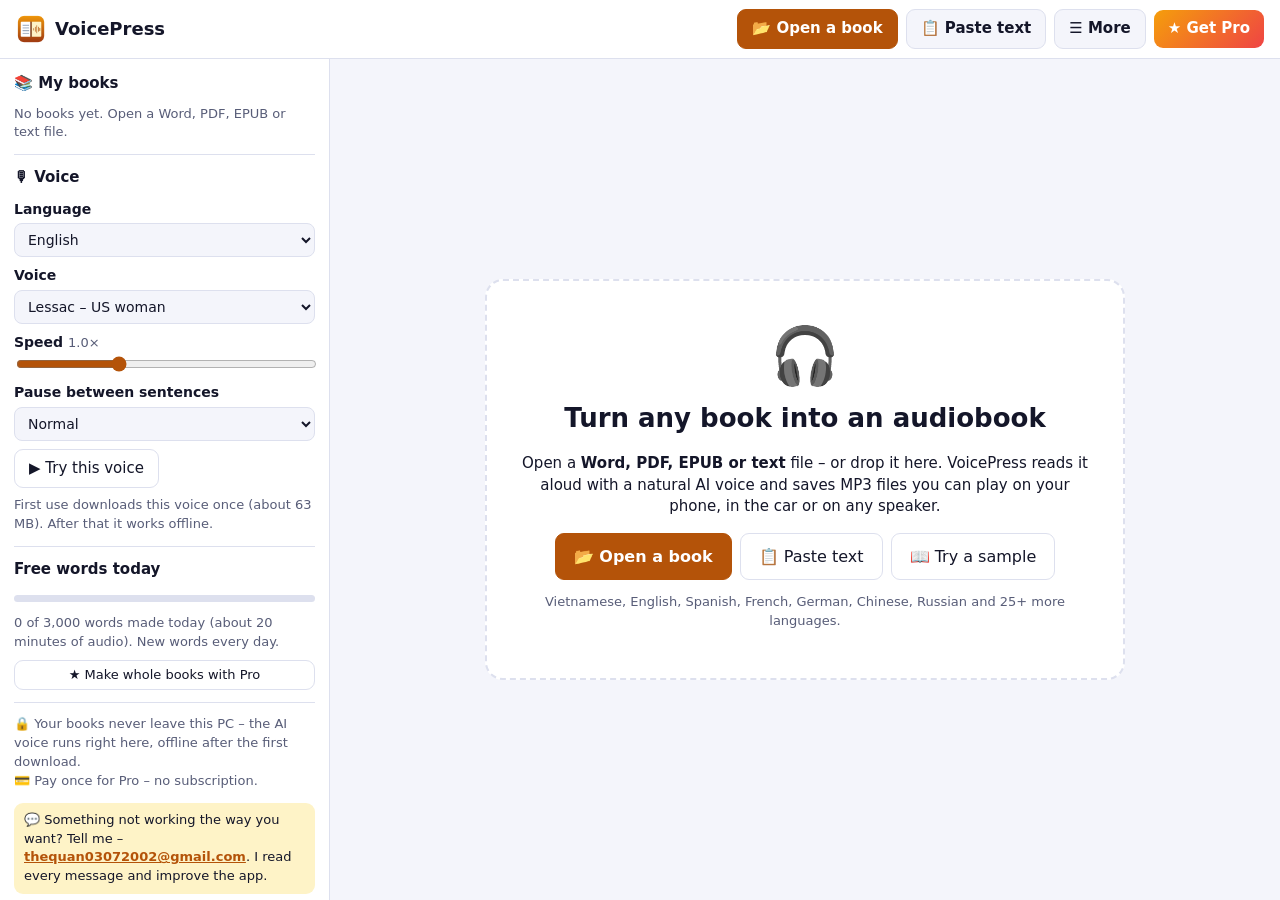
<file: index.html>
<!doctype html>
<html lang="en">
<head>
  <meta charset="utf-8">
  <meta name="viewport" content="width=device-width, initial-scale=1">
  <title>VoicePress - Audiobook Maker &amp; Text to Speech</title>
  <meta name="description" content="Turn Word, PDF, EPUB and text files into MP3 audiobooks with natural AI voices that run on your own PC. 30+ languages, works offline, no account, no subscription.">
  <meta name="theme-color" content="#b45309">
  <link rel="manifest" href="manifest.json">
  <link rel="icon" href="icon-192.png">
  <link rel="stylesheet" href="style.css">
</head>
<body>
  <header class="topbar">
    <div class="brand"><img src="icon-192.png" alt="" width="30" height="30"><span>VoicePress</span></div>
    <span class="spacer"></span>
    <div class="top-btns">
      <button id="openBtn" class="primary">📂 Open a book</button>
      <button id="pasteBtn" class="tb">📋 Paste text</button>
      <button id="moreBtn" class="tb">☰ More</button>
      <button id="proBtn" class="pro-btn">★ Get Pro</button>
    </div>
    <div id="menu" class="menu" hidden>
      <button id="sampleBtn">📖 Add a short sample story</button>
      <button id="dictBtn">🗣 Fix how words are said… <span class="pro-tag">PRO</span></button>
      <button id="storageBtn">💽 Storage used on this PC</button>
      <hr>
      <a href="help.html" target="_blank" rel="noopener">❓ How to use VoicePress</a>
      <a href="mailto:thequan03072002@gmail.com?subject=VoicePress%20feedback">✉ Feedback &amp; support</a>
      <a href="https://apps.microsoft.com/detail/9PDJ7G2HRVTG" target="_blank" rel="noopener">More apps: ScreenPress – screen recorder</a>
      <a href="https://apps.microsoft.com/search?query=CaptionPress" target="_blank" rel="noopener">More apps: CaptionPress – subtitles</a>
    </div>
    <input id="fileIn" type="file" accept=".txt,.text,.md,.docx,.pdf,.epub,.htm,.html,.rtf,text/plain,application/pdf,application/epub+zip,application/vnd.openxmlformats-officedocument.wordprocessingml.document" hidden>
  </header>

  <main class="layout">
    <aside class="left">
      <section class="tool">
        <div class="row"><h2>📚 My books</h2><span id="bookCount" class="muted"></span></div>
        <div id="bookList" class="books"></div>
      </section>
      <section class="tool" id="voiceTool">
        <h2>🎙 Voice</h2>
        <label class="field">Language<select id="lang"></select></label>
        <label class="field">Voice<select id="voice"></select></label>
        <label class="field">Speed <span id="speedV" class="muted"></span><input id="speed" type="range" min="0.7" max="1.6" step="0.05"></label>
        <label class="field">Pause between sentences<select id="pause"><option value="0.6">Short</option><option value="1">Normal</option><option value="1.6">Long</option></select></label>
        <div class="row-btns tight"><button id="tryBtn" class="ghost">▶ Try this voice</button></div>
        <p id="voiceNote" class="hint"></p>
      </section>
      <section class="tool" id="quota"></section>
      <p class="promise">🔒 Your books never leave this PC – the AI voice runs right here, offline after the first download.<br>💳 Pay once for Pro – no subscription.</p>
      <p class="fb-note">💬 Something not working the way you want? Tell me – <a href="mailto:thequan03072002@gmail.com?subject=VoicePress%20feedback">thequan03072002@gmail.com</a>. I read every message and improve the app.</p>
    </aside>

    <section class="stage" id="stage">
      <div id="empty" class="empty">
        <div class="drop" id="drop">
          <div class="big">🎧</div>
          <h1>Turn any book into an audiobook</h1>
          <p>Open a <strong>Word, PDF, EPUB or text</strong> file – or drop it here. VoicePress reads it aloud with a natural AI voice and saves MP3 files you can play on your phone, in the car or on any speaker.</p>
          <div class="row-btns center"><button id="openBtn2" class="primary big-btn">📂 Open a book</button><button id="pasteBtn2" class="ghost big-btn">📋 Paste text</button><button id="sampleBtn2" class="ghost big-btn">📖 Try a sample</button></div>
          <p class="muted">Vietnamese, English, Spanish, French, German, Chinese, Russian and 25+ more languages.</p>
        </div>
      </div>
      <div id="bookView" hidden>
        <div class="bookhead">
          <input id="bookTitle" class="title-in" type="text" maxlength="120" aria-label="Book title">
          <p id="bookInfo" class="muted"></p>
        </div>
        <div class="bar">
          <button id="makeBtn" class="primary">🎧 Make the audiobook</button>
          <button id="stopBtn" class="ghost" hidden>⏹ Stop</button>
          <span class="spacer"></span>
          <button id="saveOne" class="ghost">⬇ Save as one MP3</button>
          <button id="saveZip" class="ghost">⬇ Save chapters (ZIP)</button>
          <button id="delBook" class="ghost danger">🗑</button>
        </div>
        <div id="progress" class="progress" hidden><div class="pbar"><i id="pfill"></i></div><span id="ptext" class="muted"></span></div>
        <div class="split">
          <div id="chapters" class="chapters"></div>
          <div class="reader">
            <div class="player">
              <button id="playBtn" class="primary round" title="Play / pause">▶</button>
              <div class="ptime"><input id="seek" type="range" min="0" max="1" step="0.1" value="0"><span id="time" class="muted">0:00 / 0:00</span></div>
              <select id="rate" class="tb" title="Playback speed"><option value="1">1×</option><option value="1.25">1.25×</option><option value="1.5">1.5×</option><option value="0.85">0.85×</option></select>
              <button id="saveCh" class="ghost small">⬇ MP3</button>
              <button id="editCh" class="ghost small">✏️ Edit text</button>
            </div>
            <div id="text" class="text" tabindex="0"></div>
          </div>
        </div>
      </div>
    </section>
  </main>

  <dialog id="pasteDialog" class="dlg wide">
    <h2>Paste text</h2>
    <label class="field">Title<input id="pasteTitle" type="text" maxlength="120" placeholder="My book"></label>
    <textarea id="pasteText" rows="14" spellcheck="false" placeholder="Paste or type your text here. Lines like “Chapter 1” start a new chapter."></textarea>
    <div class="row-btns"><button id="pasteOk" class="primary">✓ Add book</button><button id="pasteCancel" class="ghost">Cancel</button></div>
  </dialog>

  <dialog id="editDialog" class="dlg wide">
    <h2>Edit chapter</h2>
    <label class="field">Chapter title<input id="editTitle" type="text" maxlength="120"></label>
    <textarea id="editText" rows="16" spellcheck="true"></textarea>
    <p class="hint">Leave an empty line between paragraphs. Only the sentences you change are made again.</p>
    <div class="row-btns"><button id="editOk" class="primary">✓ Save</button><button id="editSplit" class="ghost">✂ Split into a new chapter at the cursor</button><button id="editCancel" class="ghost">Cancel</button></div>
  </dialog>

  <dialog id="dictDialog" class="dlg wide">
    <h2>Fix how words are said</h2>
    <p class="muted">One per line: <code>word = how to say it</code>. Used for every book. Example: <code>Dr. = Doctor</code>, <code>VoicePress = Voice Press</code>, <code>TP.HCM = thành phố Hồ Chí Minh</code>.</p>
    <textarea id="dictText" rows="12" spellcheck="false"></textarea>
    <div class="row-btns"><button id="dictOk" class="primary">✓ Save</button><button id="dictCancel" class="ghost">Cancel</button></div>
  </dialog>

  <dialog id="proDialog" class="dlg">
    <h2>VoicePress Pro</h2>
    <p class="muted">One-time purchase. Yours forever on this Microsoft account. No subscription, ever.</p>
    <ul class="pro-list">
      <li><strong>Whole books, no daily limit</strong> – the free version makes 3,000 words a day (about 20 minutes of audio)</li>
      <li><strong>Up to 3× faster</strong> – uses more of your PC’s processor cores at once</li>
      <li><strong>Unlimited books</strong> in your library (free: 2)</li>
      <li><strong>Fix how words are said</strong> – names, short forms, foreign words</li>
    </ul>
    <p class="fb-note">💬 Something not working the way you want? Tell me – <a href="mailto:thequan03072002@gmail.com?subject=VoicePress%20feedback">thequan03072002@gmail.com</a>. I read every message and improve the app.</p>
    <p id="proMsg" class="pro-msg" hidden></p>
    <div class="row-btns">
      <button id="buyBtn" class="primary" autofocus>Unlock Pro</button>
      <button id="restoreBtn" class="ghost">Restore purchase</button>
      <button id="closePro" class="ghost">Not now</button>
    </div>
  </dialog>
  <div id="toast" class="toast" hidden></div>
  <div id="restartBar" class="restart" hidden>A new version of VoicePress is ready. <button id="restartBtn" class="primary">Restart now</button></div>
  <audio id="audio" preload="auto"></audio>
  <script src="app.js"></script>
</body>
</html>
</file>
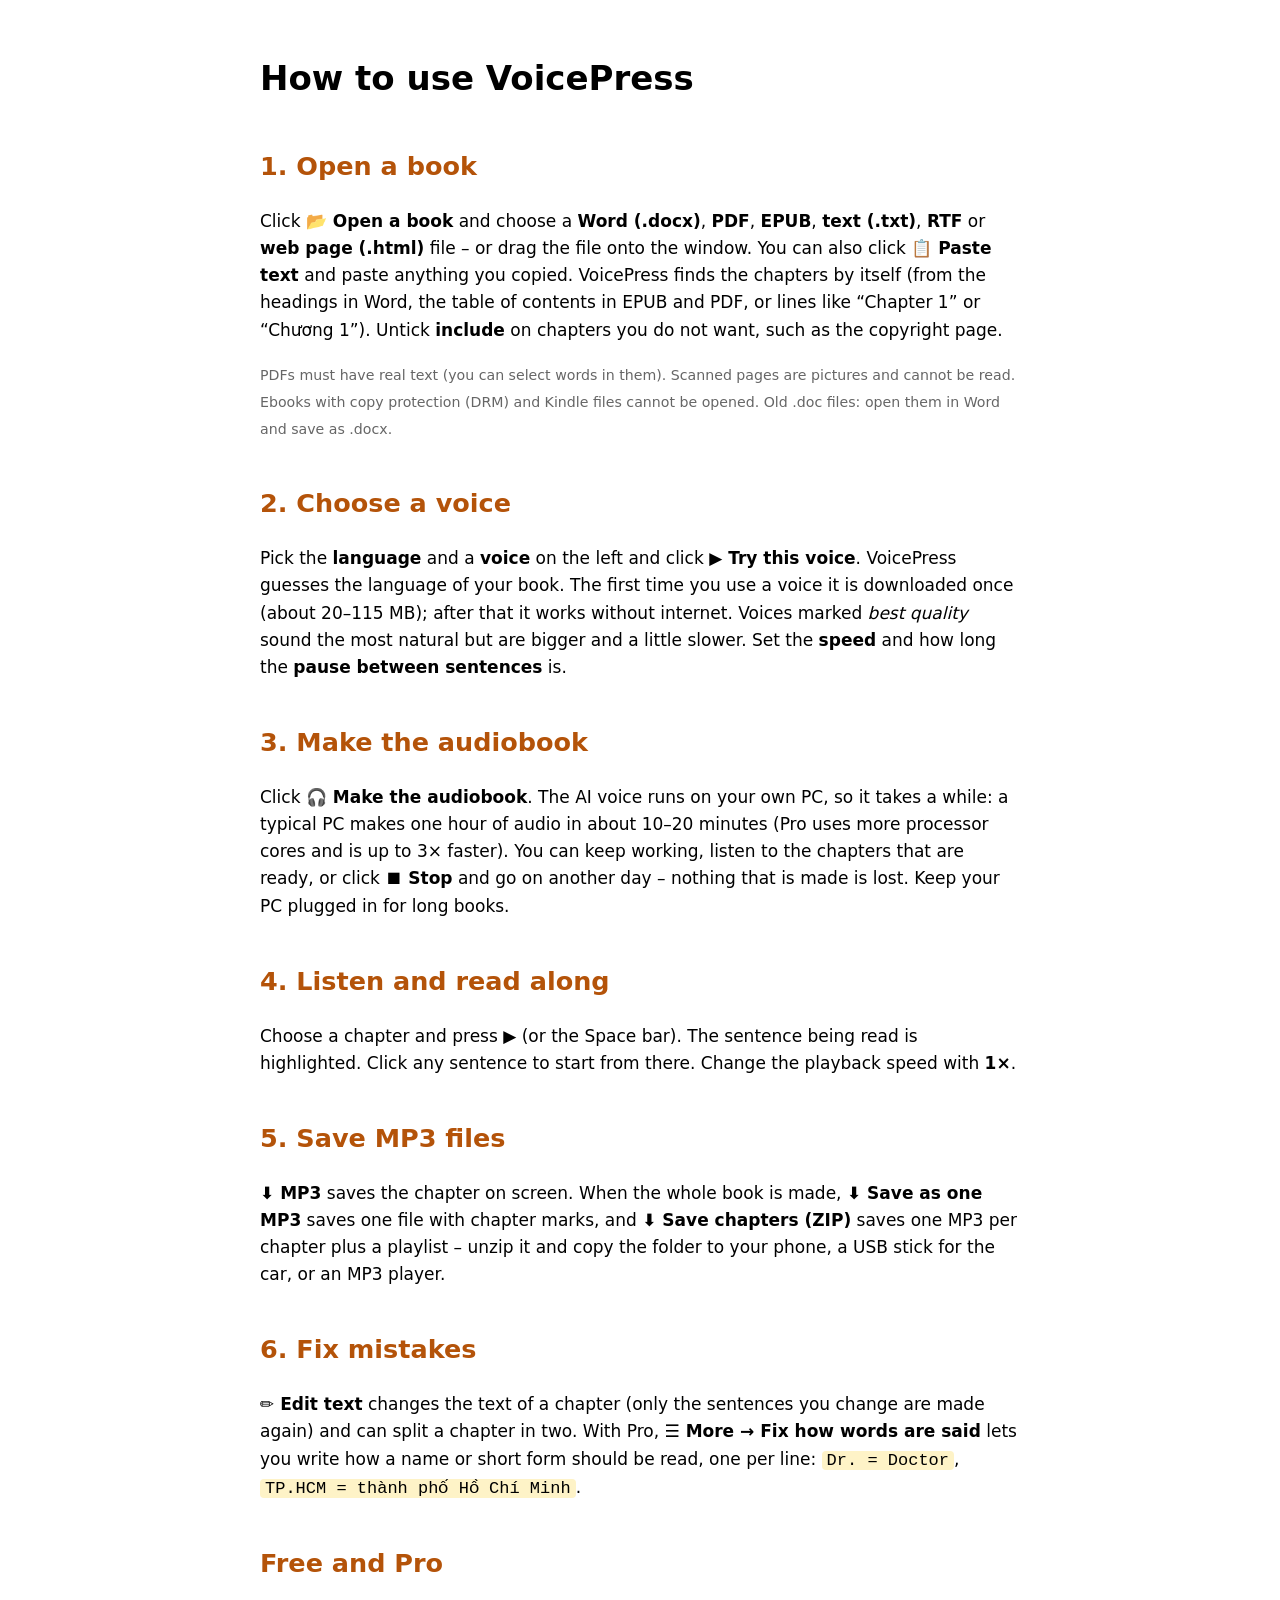
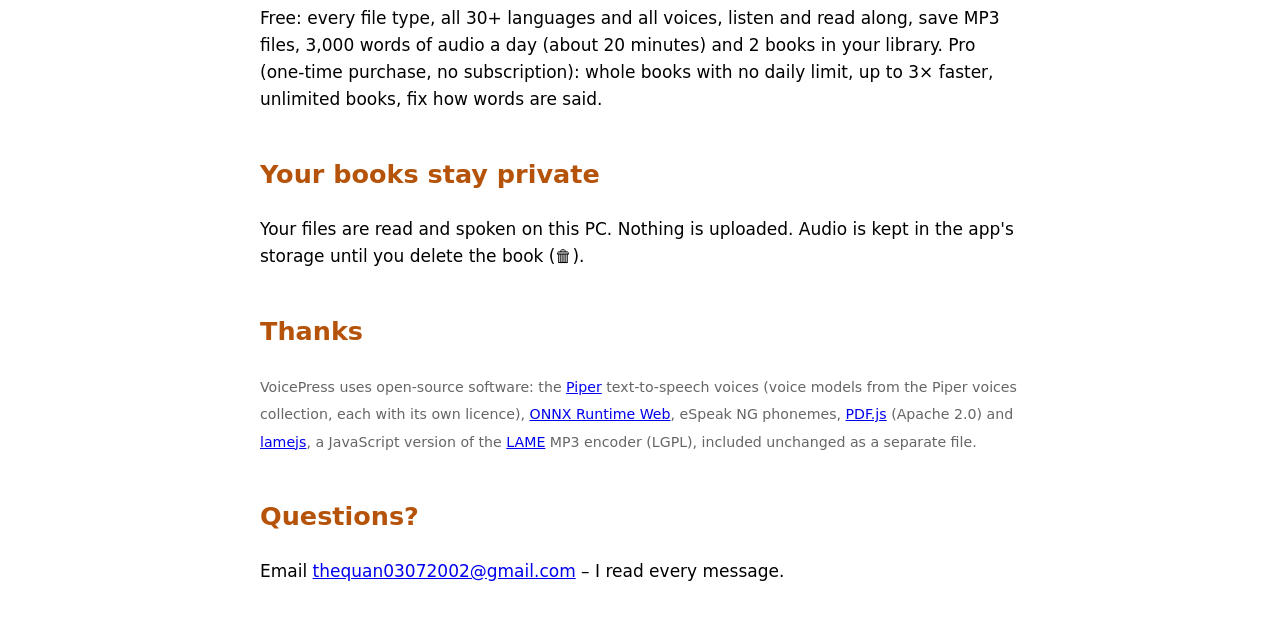
<file: help.html>
<!doctype html><html lang="en"><head><meta charset="utf-8"><meta name="viewport" content="width=device-width, initial-scale=1"><title>VoicePress – Help</title><style>body{font:17px/1.6 "Segoe UI",system-ui,sans-serif;max-width:760px;margin:0 auto;padding:28px 20px}h2{margin-top:1.6em;color:#b45309}code{background:#fef3c7;padding:0 5px;border-radius:4px}small{color:#666}</style></head><body>
<h1>How to use VoicePress</h1>
<h2>1. Open a book</h2>
<p>Click <b>📂 Open a book</b> and choose a <b>Word (.docx)</b>, <b>PDF</b>, <b>EPUB</b>, <b>text (.txt)</b>, <b>RTF</b> or <b>web page (.html)</b> file – or drag the file onto the window. You can also click <b>📋 Paste text</b> and paste anything you copied. VoicePress finds the chapters by itself (from the headings in Word, the table of contents in EPUB and PDF, or lines like “Chapter 1” or “Chương 1”). Untick <b>include</b> on chapters you do not want, such as the copyright page.</p>
<p><small>PDFs must have real text (you can select words in them). Scanned pages are pictures and cannot be read. Ebooks with copy protection (DRM) and Kindle files cannot be opened. Old .doc files: open them in Word and save as .docx.</small></p>
<h2>2. Choose a voice</h2>
<p>Pick the <b>language</b> and a <b>voice</b> on the left and click <b>▶ Try this voice</b>. VoicePress guesses the language of your book. The first time you use a voice it is downloaded once (about 20–115 MB); after that it works without internet. Voices marked <i>best quality</i> sound the most natural but are bigger and a little slower. Set the <b>speed</b> and how long the <b>pause between sentences</b> is.</p>
<h2>3. Make the audiobook</h2>
<p>Click <b>🎧 Make the audiobook</b>. The AI voice runs on your own PC, so it takes a while: a typical PC makes one hour of audio in about 10–20 minutes (Pro uses more processor cores and is up to 3× faster). You can keep working, listen to the chapters that are ready, or click <b>⏹ Stop</b> and go on another day – nothing that is made is lost. Keep your PC plugged in for long books.</p>
<h2>4. Listen and read along</h2>
<p>Choose a chapter and press <b>▶</b> (or the Space bar). The sentence being read is highlighted. Click any sentence to start from there. Change the playback speed with <b>1×</b>.</p>
<h2>5. Save MP3 files</h2>
<p><b>⬇ MP3</b> saves the chapter on screen. When the whole book is made, <b>⬇ Save as one MP3</b> saves one file with chapter marks, and <b>⬇ Save chapters (ZIP)</b> saves one MP3 per chapter plus a playlist – unzip it and copy the folder to your phone, a USB stick for the car, or an MP3 player.</p>
<h2>6. Fix mistakes</h2>
<p><b>✏️ Edit text</b> changes the text of a chapter (only the sentences you change are made again) and can split a chapter in two. With Pro, <b>☰ More → Fix how words are said</b> lets you write how a name or short form should be read, one per line: <code>Dr. = Doctor</code>, <code>TP.HCM = thành phố Hồ Chí Minh</code>.</p>
<h2>Free and Pro</h2>
<p>Free: every file type, all 30+ languages and all voices, listen and read along, save MP3 files, 3,000 words of audio a day (about 20 minutes) and 2 books in your library. Pro (one-time purchase, no subscription): whole books with no daily limit, up to 3× faster, unlimited books, fix how words are said.</p>
<h2>Your books stay private</h2>
<p>Your files are read and spoken on this PC. Nothing is uploaded. Audio is kept in the app's storage until you delete the book (🗑).</p>
<h2>Thanks</h2>
<p><small>VoicePress uses open-source software: the <a href="https://github.com/rhasspy/piper">Piper</a> text-to-speech voices (voice models from the Piper voices collection, each with its own licence), <a href="https://onnxruntime.ai/">ONNX Runtime Web</a>, eSpeak NG phonemes, <a href="https://mozilla.github.io/pdf.js/">PDF.js</a> (Apache 2.0) and <a href="https://github.com/zhuker/lamejs">lamejs</a>, a JavaScript version of the <a href="https://lame.sourceforge.io/">LAME</a> MP3 encoder (LGPL), included unchanged as a separate file.</small></p>
<h2>Questions?</h2><p>Email <a href="mailto:thequan03072002@gmail.com?subject=VoicePress">thequan03072002@gmail.com</a> – I read every message.</p>
</body></html>
</file>
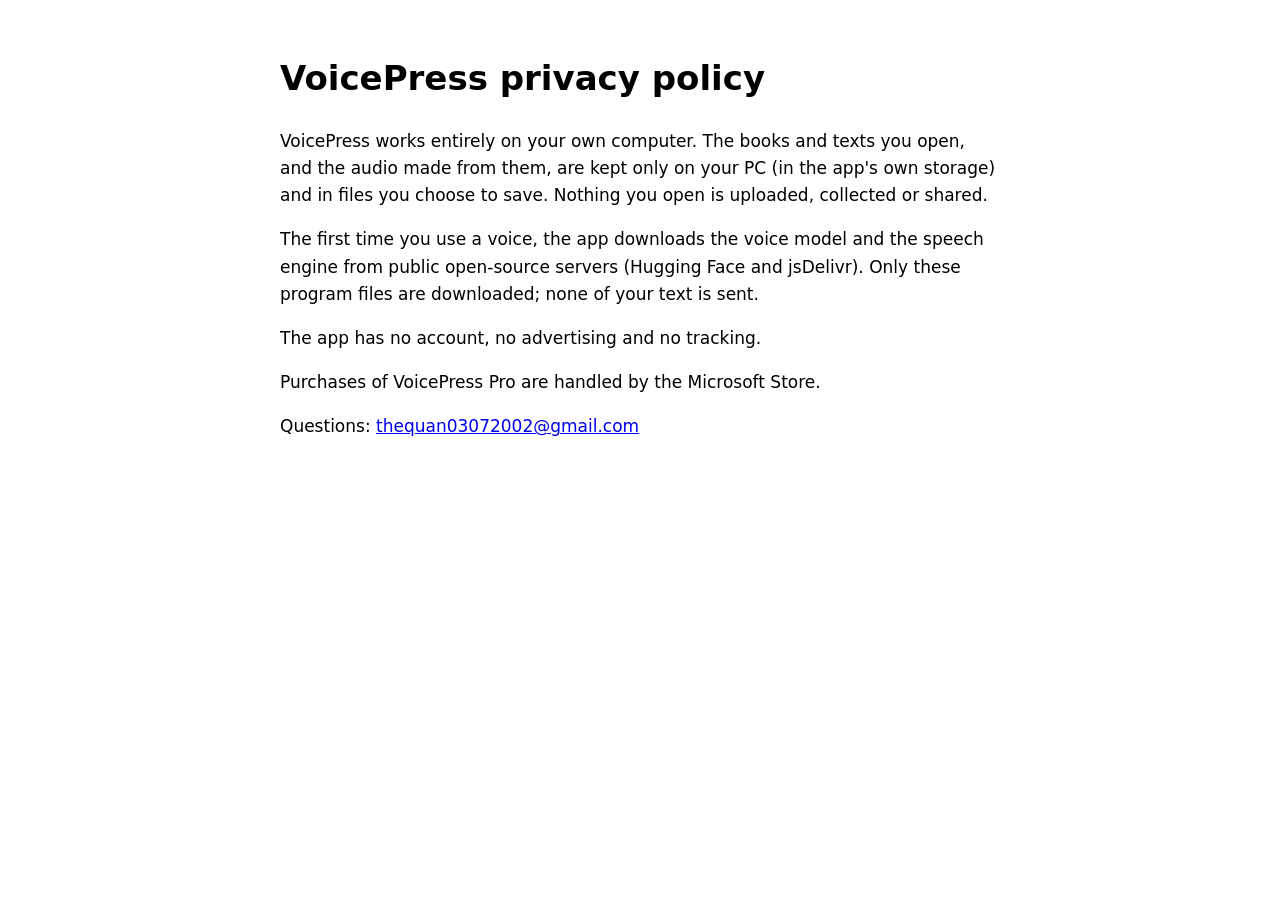
<file: privacy.html>
<!doctype html><html lang="en"><head><meta charset="utf-8"><meta name="viewport" content="width=device-width, initial-scale=1"><title>VoicePress – Privacy</title><style>body{font:17px/1.6 "Segoe UI",system-ui,sans-serif;max-width:720px;margin:0 auto;padding:28px 20px}</style></head><body><h1>VoicePress privacy policy</h1><p>VoicePress works entirely on your own computer. The books and texts you open, and the audio made from them, are kept only on your PC (in the app's own storage) and in files you choose to save. Nothing you open is uploaded, collected or shared.</p><p>The first time you use a voice, the app downloads the voice model and the speech engine from public open-source servers (Hugging Face and jsDelivr). Only these program files are downloaded; none of your text is sent.</p><p>The app has no account, no advertising and no tracking.</p><p>Purchases of VoicePress Pro are handled by the Microsoft Store.</p><p>Questions: <a href="mailto:thequan03072002@gmail.com">thequan03072002@gmail.com</a></p></body></html>
</file>
<file: style.css>
:root { --bg: #f4f5fb; --card: #ffffff; --text: #141629; --muted: #585d78; --line: #dde0ee; --acc: #b45309; --acc-2: #fef3c7; --on-acc: #ffffff; --danger: #b42318; color-scheme: light dark; }
@media (prefers-color-scheme: dark) { :root { --bg: #0e0f1a; --card: #171a2b; --text: #e8eaf6; --muted: #a1a6c4; --line: #2d3150; --acc: #fbbf24; --acc-2: #3a2a0c; --on-acc: #2a1802; --danger: #f97066; } }
* { box-sizing: border-box; }
html, body { height: 100%; }
body { margin: 0; font: 15px/1.45 "Segoe UI", system-ui, sans-serif; background: var(--bg); color: var(--text); display: flex; flex-direction: column; }
[hidden] { display: none !important; }
h2 { font-size: 15px; margin: 0 0 2px; }
.topbar { position: relative; display: flex; align-items: center; gap: 12px; padding: 9px 16px; border-bottom: 1px solid var(--line); background: var(--card); flex-wrap: wrap; }
.brand { display: flex; align-items: center; gap: 9px; font-weight: 700; font-size: 18px; }
.brand img { border-radius: 7px; }
.spacer { flex: 1; }
.top-btns { display: flex; gap: 8px; align-items: center; flex-wrap: wrap; }
button, select.tb { font: inherit; border-radius: 9px; padding: 8px 14px; cursor: pointer; border: 1px solid transparent; }
.tb { background: var(--bg); color: var(--text); border-color: var(--line); font-weight: 600; }
.tb:hover, .ghost:hover { border-color: var(--acc); }
.primary, .primary-tb { background: var(--acc); color: var(--on-acc); font-weight: 700; border-color: var(--acc); }
.ghost { background: transparent; color: var(--text); border-color: var(--line); }
.small { padding: 5px 10px; font-size: 13px; }
.pro-btn { background: linear-gradient(135deg, #f59e0b, #ef4444); color: #fff; font-weight: 700; border: 0; }
.pro-btn.is-pro { background: var(--acc-2); color: var(--acc); cursor: default; }
.pro-tag { font-size: 10px; font-weight: 800; color: #fff; background: linear-gradient(135deg, #f59e0b, #ef4444); border-radius: 5px; padding: 1px 4px; vertical-align: 1px; }
body.unlocked .pro-tag { display: none; }
.menu { position: absolute; right: 16px; top: 54px; z-index: 20; background: var(--card); border: 1px solid var(--line); border-radius: 12px; padding: 6px; display: flex; flex-direction: column; min-width: 320px; box-shadow: 0 10px 30px rgba(0,0,0,.25); }
.menu button, .menu a { text-align: left; background: transparent; color: var(--text); padding: 9px 12px; border-radius: 8px; text-decoration: none; border: 0; }
.menu button:hover, .menu a:hover { background: var(--acc-2); }
.menu small { color: var(--muted); margin-left: 6px; }
.menu hr { border: 0; border-top: 1px solid var(--line); margin: 4px 6px; }
.layout { flex: 1; min-height: 0; display: grid; grid-template-columns: 330px minmax(0, 1fr); }
.left { background: var(--card); border-right: 1px solid var(--line); padding: 14px; overflow: auto; display: flex; flex-direction: column; gap: 12px; }
.left > * { flex-shrink: 0; }
.tool { display: flex; flex-direction: column; gap: 8px; padding-bottom: 12px; border-bottom: 1px solid var(--line); }
.field { display: block; font-size: 14px; font-weight: 600; }
.field > input, .field > select { display: block; margin-top: 4px; }
.two { display: grid; grid-template-columns: 1fr 1fr; gap: 8px; }
.row { display: flex; align-items: center; justify-content: space-between; gap: 8px; }
input[type=text], select, textarea { font: inherit; padding: 7px 9px; border-radius: 8px; border: 1px solid var(--line); background: var(--bg); color: var(--text); width: 100%; font-weight: 400; }
textarea { resize: vertical; font-size: 14px; line-height: 1.5; }
input[type=range] { width: 100%; accent-color: var(--acc); }
.check { display: flex; align-items: center; gap: 8px; font-size: 14px; cursor: pointer; }
.check input { width: 17px; height: 17px; accent-color: var(--acc); }
.hint { font-size: 13px; color: var(--muted); margin: 0; }
.hint code { background: var(--acc-2); padding: 0 4px; border-radius: 4px; }
.warn { color: var(--danger); }
.muted { color: var(--muted); font-size: 13px; font-weight: 400; }
.promise { font-size: 13px; color: var(--muted); margin: 0; }
.fb-note { font-size: 13px; background: var(--acc-2); border-radius: 9px; padding: 8px 10px; margin: 0; }
.fb-note a { color: var(--acc); font-weight: 600; }
.stage { overflow: auto; padding: 16px; display: flex; flex-direction: column; gap: 10px; }
.preview { display: flex; flex-direction: column; align-items: center; gap: 18px; }
.pwrap { position: relative; box-shadow: 0 4px 24px rgba(0,0,0,.22); overflow: hidden; flex: 0 0 auto; }
#measure { position: fixed; left: -20000px; top: 0; visibility: hidden; }
.dlg { border: 0; border-radius: 16px; padding: 22px 24px; max-width: 540px; background: var(--card); color: var(--text); box-shadow: 0 20px 60px rgba(0,0,0,.35); }
.dlg::backdrop { background: rgba(10, 10, 30, .5); }
.dlg h2 { font-size: 21px; margin-bottom: 4px; }
.pro-list { padding-left: 20px; display: flex; flex-direction: column; gap: 6px; }
.pro-msg { background: var(--acc-2); border-radius: 9px; padding: 8px 10px; font-size: 14px; }
.row-btns { display: flex; gap: 8px; flex-wrap: wrap; margin-top: 12px; }
.toast { position: fixed; left: 50%; bottom: 24px; transform: translateX(-50%); background: #141629; color: #fff; padding: 10px 16px; border-radius: 10px; z-index: 50; max-width: 90vw; }
.restart { position: fixed; left: 50%; top: 12px; transform: translateX(-50%); background: var(--card); border: 1px solid var(--line); padding: 8px 12px; border-radius: 12px; z-index: 60; display: flex; gap: 10px; align-items: center; }
#printArea { display: none; }
input[type=range] { padding: 0; }
.tight { margin-top: 0; }
.books { display: flex; flex-direction: column; gap: 6px; }
.book { text-align: left; background: var(--bg); color: var(--text); border: 1px solid var(--line); padding: 8px 10px; display: flex; flex-direction: column; gap: 1px; }
.book.on { border-color: var(--acc); background: var(--acc-2); }
.book b { overflow: hidden; text-overflow: ellipsis; white-space: nowrap; }
.book small { color: var(--muted); font-size: 12px; }
.quota { font-size: 13px; }
.meter { height: 7px; border-radius: 4px; background: var(--line); overflow: hidden; margin: 4px 0; }
.meter i { display: block; height: 100%; background: var(--acc); }
.empty { flex: 1; display: flex; align-items: center; justify-content: center; }
.drop { max-width: 640px; text-align: center; border: 2px dashed var(--line); border-radius: 18px; padding: 34px 28px; background: var(--card); }
.drop.over { border-color: var(--acc); background: var(--acc-2); }
.drop .big { font-size: 56px; }
.drop h1 { margin: 4px 0 8px; font-size: 26px; }
.center { justify-content: center; }
.big-btn { font-size: 16px; padding: 11px 18px; }
.bookhead { display: flex; flex-direction: column; gap: 2px; }
.title-in { font-size: 22px !important; font-weight: 700 !important; background: transparent !important; border-color: transparent !important; padding: 2px 6px !important; }
.title-in:hover, .title-in:focus { border-color: var(--line) !important; }
.bookhead p { margin: 0 6px; }
.bar { display: flex; gap: 8px; align-items: center; flex-wrap: wrap; }
.progress { display: flex; align-items: center; gap: 10px; }
.pbar { flex: 1; height: 10px; border-radius: 5px; background: var(--line); overflow: hidden; }
.pbar i { display: block; height: 100%; width: 0; background: linear-gradient(90deg, #f59e0b, var(--acc)); transition: width .3s; }
.split { display: grid; grid-template-columns: minmax(230px, 320px) minmax(0, 1fr); gap: 12px; flex: 1; min-height: 0; }
.chapters { display: flex; flex-direction: column; gap: 4px; overflow: auto; background: var(--card); border: 1px solid var(--line); border-radius: 12px; padding: 6px; }
.ch { display: grid; grid-template-columns: 1fr auto; gap: 2px 8px; text-align: left; background: transparent; color: var(--text); border: 1px solid transparent; padding: 7px 9px; border-radius: 8px; }
.ch:hover { background: var(--bg); }
.ch.on { background: var(--acc-2); border-color: var(--acc); }
.ch b { font-weight: 600; overflow: hidden; text-overflow: ellipsis; white-space: nowrap; }
.ch small { color: var(--muted); font-size: 12px; grid-column: 1 / 3; }
.ch .st { font-size: 12px; font-weight: 700; color: var(--muted); }
.ch .st.ok { color: #15803d; }
.ch .st.part { color: var(--acc); }
.ch .cbar { grid-column: 1 / 3; height: 3px; border-radius: 2px; background: var(--line); overflow: hidden; }
.ch .cbar i { display: block; height: 100%; background: var(--acc); }
.reader { display: flex; flex-direction: column; gap: 8px; min-height: 0; background: var(--card); border: 1px solid var(--line); border-radius: 12px; padding: 10px; }
.player { display: flex; align-items: center; gap: 10px; flex-wrap: wrap; }
.round { width: 44px; height: 44px; border-radius: 50%; padding: 0; font-size: 18px; }
.ptime { flex: 1; min-width: 160px; display: flex; align-items: center; gap: 8px; }
.ptime span { white-space: nowrap; font-variant-numeric: tabular-nums; }
.text { flex: 1; overflow: auto; font-size: 18px; line-height: 1.7; padding: 6px 12px; font-family: Cambria, "Segoe UI", Georgia, serif; max-height: calc(100vh - 290px); min-height: 260px; }
.text h3 { font-family: "Segoe UI", system-ui, sans-serif; margin: 6px 0 10px; }
.text p { margin: 0 0 12px; }
.text span { cursor: pointer; border-radius: 4px; }
.text span:hover { background: var(--bg); }
.text span.made { }
.text span.todo { color: var(--muted); }
.text span.now { background: #fde68a; color: #1c1300; }
.text span.lock { color: var(--muted); text-decoration: underline dotted; }
.dlg.wide { max-width: 760px; width: 92vw; }
.dlg textarea { min-height: 200px; }
code { background: var(--acc-2); padding: 0 4px; border-radius: 4px; }
@media (max-width: 1100px) { .split { grid-template-columns: 1fr; } .chapters { max-height: 260px; } }
#bookView { display: flex; flex-direction: column; gap: 10px; flex: 1; min-height: 0; }
.player select { width: auto; }
.books { max-height: 34vh; overflow: auto; }
.text span.todo { color: var(--muted); }
</file>
